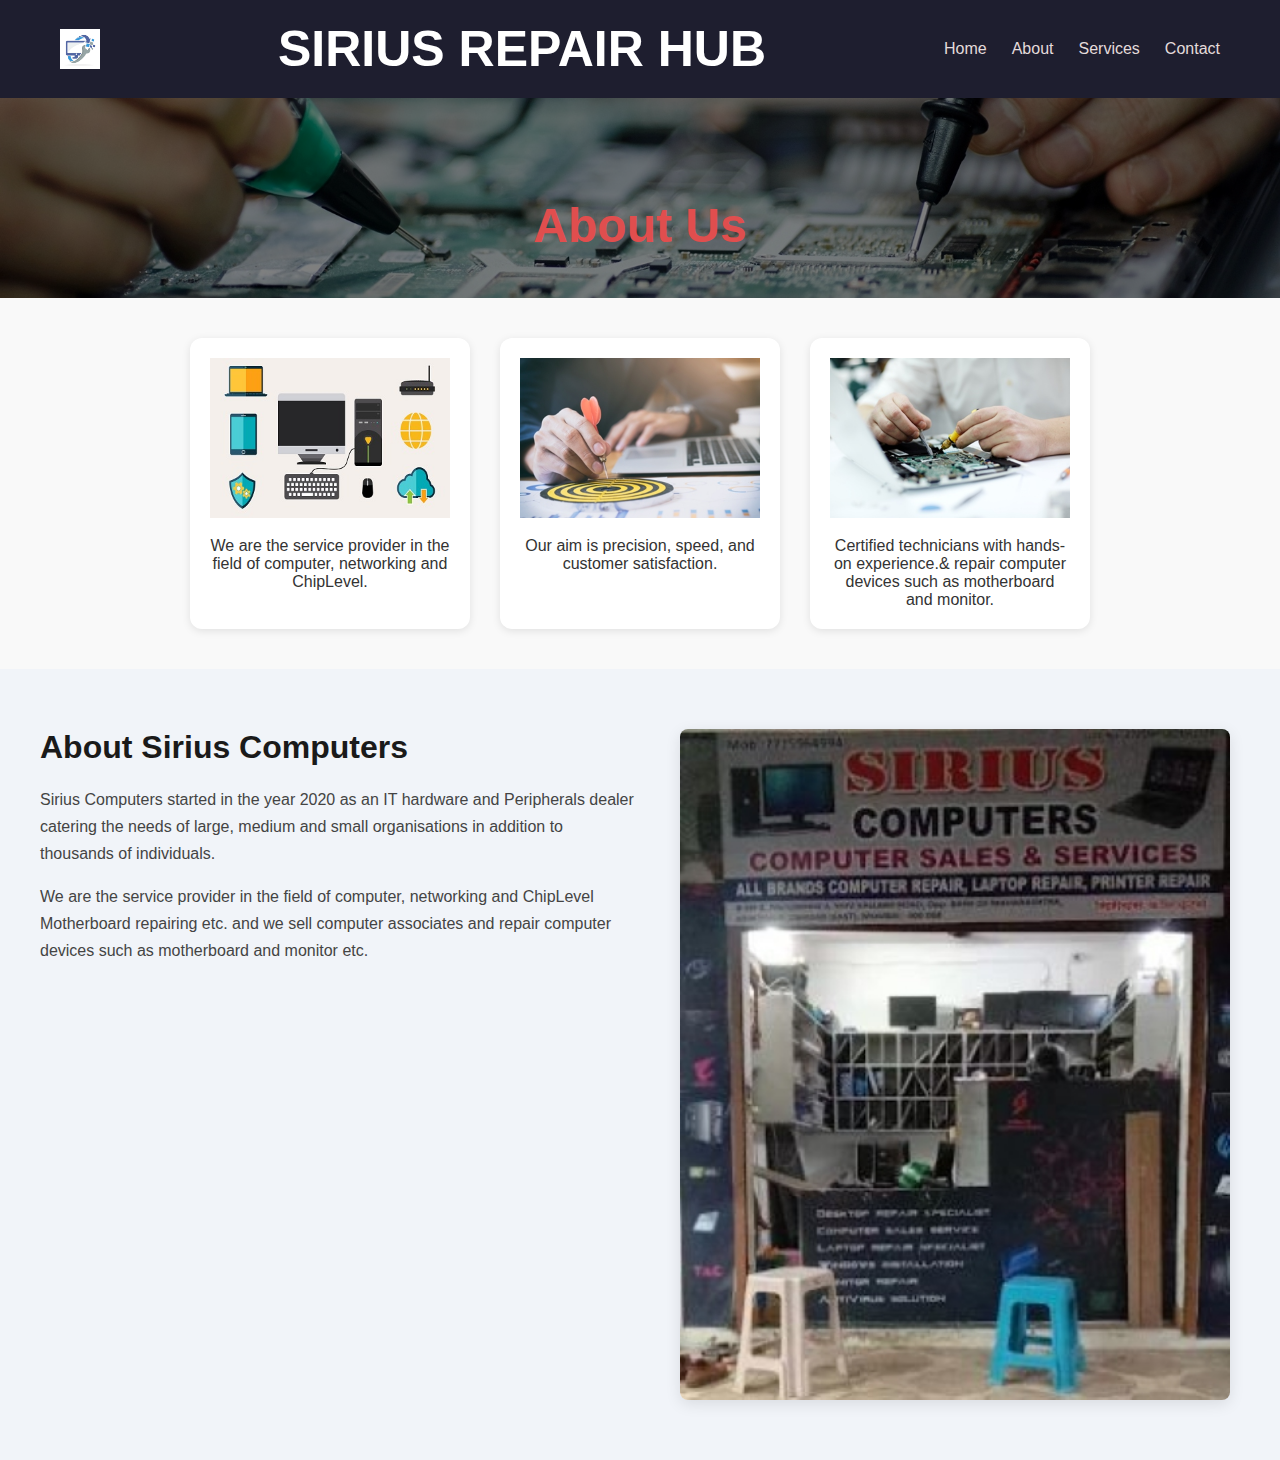
<file: aboutus.html>
<!DOCTYPE html>
<html lang="en">
<head>
  <meta charset="UTF-8">
  <meta name="viewport" content="width=device-width, initial-scale=1.0">
  <title>About Us - Computer Repair</title>
  <link rel="stylesheet" href="about.css">
</head>
<body>
<!-- Main Header -->
  <header>
    <div class="logo">
    <img src="logo.jpg" alt=""></div>
  <div class="logo">SIRIUS REPAIR HUB</div>
  <nav>
    <ul class="nav-links">
      <li><a href="#home"></a> <a href="INDEX.html">Home</a></li>
      <li><a href="#about"></a> <a href="aboutus.html">About</a>
        
 </li>
      <li><a href="#services">Services</a></li>
      <li><a href="#contact">Contact</a></li>
    </ul>
  </nav>
</header>

  <!-- Hero Section -->
  <section class="hero">
    <div class="overlay">
      <h1>About Us</h1>
      <nav class="breadcrumb">
      </nav>
    </div>
  </section>

  <!-- Info Boxes -->
  <section class="info-section">
    <div class="info-box">
      <img src="device.jpg" alt="Devices">
      <p>We are the service provider in the field of computer, networking and ChipLevel.</p>
    </div>
    <div class="info-box">
      <img src="mission.jpg" alt="Goal">
      <p>Our aim is precision, speed, and customer satisfaction.</p>
    </div>
    <div class="info-box">
      <img src="repair.jpg" alt="Repair">
      <p>Certified technicians with hands-on experience.& repair computer devices such as motherboard and monitor.</p>
    </div>

  </section>

  <section class="about-container">
    <div class="about-text">
      <h2>About Sirius Computers </h2>
      <p>
        Sirius  Computers started in the year 2020 as an IT hardware and Peripherals dealer catering the needs of large, medium and small organisations in addition to thousands of individuals.
      </p>
      <p>
        We are the service provider in the field of computer, networking and ChipLevel Motherboard repairing etc. and we sell computer associates and repair computer devices such as  motherboard and monitor etc.
      </p>
    </div>
    <div class="about-image">
      <img src="sirius.jpg" alt="Sirius Computers Shop">
    </div>
  </section>


</body>
</html>
</file>
<file: about.css>
/* Preheader */
* {
  margin: 0;
  padding: 0;
  box-sizing: border-box;
  font-family: sans-serif;
}

.preheader {
  background-color: #0070f7;
  color: #f0f0f0;
  font-size: 0.85rem;
  padding: 10px 60px;
  display: flex;
  justify-content: space-between;
  align-items: center;
}

.preheader a {
  color: #00adb5;
  text-decoration: none;
  margin-left: 15px;
}

.preheader a:hover {
  text-decoration: underline;
}

/* Header */
header {
  display: flex;
  justify-content: space-between;
  align-items: center;
  padding: 20px 60px;
  background-color: #1e1e2f;
  color: white;
}

/* Logo with Image */
.logo {
  display: flex;
  align-items: center;
  gap: 10px;
  font-weight: bold;
  font-size: 50px;
}

.logo img {
  height: 40px;
  width: auto;
}

.logo span {
  font-size: 1.8rem;
  font-weight: bold;
  color: rgb(223, 213, 213);
}

/* Navigation */
.nav-links {
  list-style: none;
  display: flex;
  gap: 25px;
}

.nav-links a {
  color: rgb(228, 219, 219);
  text-decoration: none;
  font-size: 1rem;
  transition: color 0.3s ease;
}

.nav-links a:hover {
  color: #00adb5;
}

/* Reset some defaults */
* {
  margin: 0;
  padding: 0;
  box-sizing: border-box;
  font-family: sans-serif;
}

/* Hero Section */
.hero {
  position: relative;
  background-image: url('banner.jpg'); /* Replace with your own image */
  background-size: cover;
  background-position: center;
  height: 200px;
  display: flex;
  align-items: center;
  justify-content: center;
}

.overlay {
  background-color: rgba(0, 0, 0, 0.5);
  width: 100%;
  height: 100%;
  color: #fff;
  text-align: center;
  padding-top: 100px;
}

.overlay h1 {
  font-size: 3rem;
  color: #e04e4e;
}

.breadcrumb {
  margin-top: 10px;
  font-size: 1rem;
}

.breadcrumb a {
  color: #fff;
  text-decoration: none;
}

.breadcrumb span {
  color: #ccc;
}

/* Info Section */
.info-section {
  display: flex;
  justify-content: center;
  gap: 30px;
  padding: 40px 20px;
  background-color: #f9f9f9;
}

.info-box {
  background: #fff;
  border-radius: 12px;
  padding: 20px;
  text-align: center;
  width: 280px;
  box-shadow: 0 2px 8px rgba(0,0,0,0.1);
}

.info-box img {
  width: 100%;
  height: auto;
  max-height: 200px;
  object-fit: contain;
  margin-bottom: 15px;
}

.info-box p {
  font-size: 1rem;
  color: #333;
}

/* Info Section shop image */
.about-container {
  display: flex;
  flex-wrap: wrap;
  justify-content: space-between;
  padding: 60px 40px;
  background-color: #f1f4f9;
}

.about-text {
  flex: 1 1 50%;
  padding-right: 30px;
}

.about-text h2 {
  font-size: 2rem;
  margin-bottom: 20px;
  color: #1a1a1a;
}

.about-text p {
  font-size: 1rem;
  line-height: 1.7;
  margin-bottom: 15px;
  color: #444;
}

.about-image {
  flex: 1 1 45%;
  display: flex;
  align-items: center;
  justify-content: center;
}

.about-image img {
  width: 100%;
  max-width: 550px;
  border-radius: 8px;
  box-shadow: 0 4px 15px rgba(0,0,0,0.1);
}
</file>
